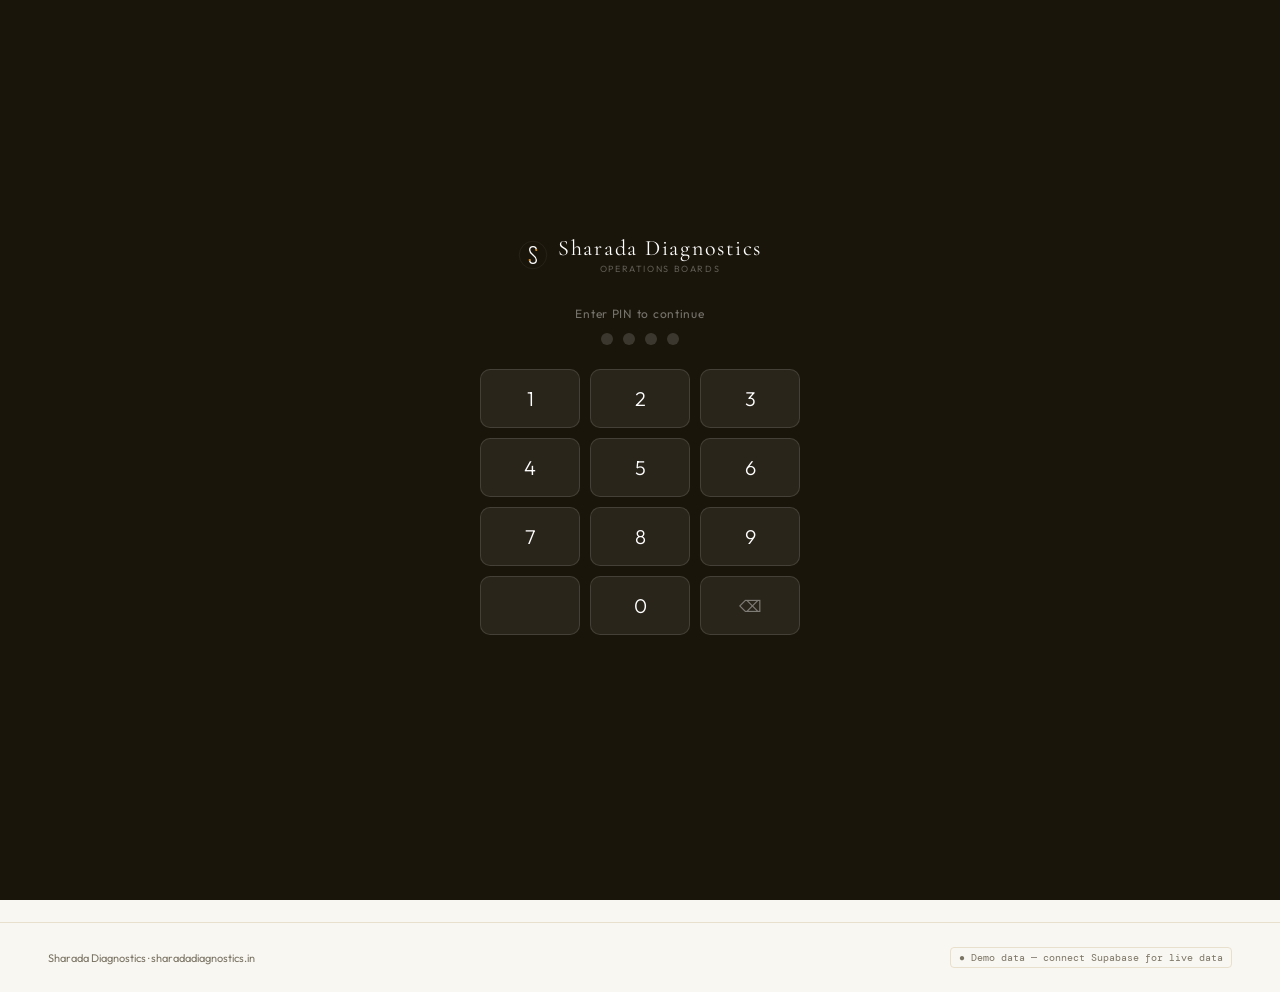
<file: index.html>
<!DOCTYPE html>
<html lang="en">
<head>
<meta charset="UTF-8"><meta name="viewport" content="width=device-width,initial-scale=1">
<title>Sharada Diagnostics — Boards Hub</title>
<link href="https://fonts.googleapis.com/css2?family=Cormorant+Garamond:wght@300;400;500&family=Outfit:wght@300;400;500&family=DM+Mono:wght@400;500&display=swap" rel="stylesheet">
<style>
:root{--teal:#0A5548;--teal2:#136658;--tl:#DCF0E8;--gold:#C98420;--cream:#F9F7F2;--white:#FFFFFF;--ink:#1A150A;--ink3:#7A7464;--brd:#E8E0CC;}
*,*::before,*::after{box-sizing:border-box;margin:0;padding:0}
body{background:var(--cream);font-family:'Outfit',sans-serif;color:var(--ink);-webkit-font-smoothing:antialiased;min-height:100vh;display:flex;flex-direction:column;}
header{background:var(--ink);padding:24px 48px;display:flex;align-items:center;justify-content:space-between;}
.h-logo{display:flex;align-items:center;gap:14px;}
.h-name{font-family:'Cormorant Garamond',serif;font-size:22px;font-weight:400;color:#fff;letter-spacing:.08em;}
.h-sub{font-size:9px;letter-spacing:.2em;text-transform:uppercase;color:rgba(255,255,255,.3);margin-top:2px;}
.h-right{font-family:'DM Mono',monospace;font-size:11px;color:rgba(255,255,255,.25);}
main{flex:1;padding:48px;}
.intro{text-align:center;margin-bottom:48px;}
.intro h1{font-family:'Cormorant Garamond',serif;font-size:40px;font-weight:300;color:var(--teal);letter-spacing:.04em;margin-bottom:8px;}
.intro p{font-size:14px;color:var(--ink3);max-width:500px;margin:0 auto;line-height:1.7;}
.grid{display:grid;grid-template-columns:repeat(3,1fr);gap:16px;max-width:900px;margin:0 auto;}
@media(max-width:640px){.grid{grid-template-columns:1fr 1fr;}}
.card{background:var(--white);border:0.5px solid var(--brd);border-radius:12px;padding:24px;text-decoration:none;color:var(--ink);transition:all .15s;display:flex;flex-direction:column;gap:12px;}
.card:hover{border-color:var(--teal2);box-shadow:0 4px 20px rgba(10,85,72,.1);transform:translateY(-2px);}
.card-icon{width:40px;height:40px;border-radius:10px;display:flex;align-items:center;justify-content:center;}
.card-title{font-size:15px;font-weight:500;}
.card-desc{font-size:12px;color:var(--ink3);line-height:1.6;}
.card-roles{font-size:10px;font-family:'DM Mono',monospace;color:var(--ink3);margin-top:4px;}
.card-arrow{margin-top:auto;font-size:12px;color:var(--teal);font-weight:500;}
.badge{font-size:9px;font-weight:500;padding:2px 7px;border-radius:8px;background:var(--tl);color:var(--teal);margin-left:8px;}
footer{padding:24px 48px;border-top:1px solid var(--brd);display:flex;align-items:center;justify-content:space-between;}
.f-note{font-size:11px;color:var(--ink3);}
.f-mode{font-family:'DM Mono',monospace;font-size:10px;color:var(--ink3);background:var(--cream);border:0.5px solid var(--brd);border-radius:4px;padding:3px 8px;}

/* ── PIN OVERLAY ── */
#pin-overlay{position:fixed;inset:0;background:var(--ink);z-index:999;display:flex;align-items:center;justify-content:center;}
.pin-box{text-align:center;width:320px;}
.pin-logo{display:flex;align-items:center;justify-content:center;gap:10px;margin-bottom:32px;}
.pin-name{font-family:'Cormorant Garamond',serif;font-size:22px;font-weight:400;color:#fff;letter-spacing:.08em;}
.pin-sub{font-size:9px;letter-spacing:.18em;text-transform:uppercase;color:rgba(255,255,255,.3);margin-top:2px;}
.pin-label{font-size:12px;color:rgba(255,255,255,.4);margin-bottom:12px;letter-spacing:.06em;}
.pin-dots{display:flex;justify-content:center;gap:10px;margin-bottom:24px;}
.pin-dot{width:12px;height:12px;border-radius:50%;background:rgba(255,255,255,.15);transition:background .2s;}
.pin-dot.filled{background:#1D9E75;}
.pin-pad{display:grid;grid-template-columns:repeat(3,1fr);gap:10px;}
.pin-btn{background:rgba(255,255,255,.07);border:0.5px solid rgba(255,255,255,.12);border-radius:10px;color:#fff;font-family:'Outfit',sans-serif;font-size:20px;font-weight:300;padding:16px;cursor:pointer;transition:background .15s;}
.pin-btn:hover{background:rgba(255,255,255,.13);}
.pin-btn:active{background:rgba(255,255,255,.2);}
.pin-btn.del{font-size:16px;color:rgba(255,255,255,.4);}
.pin-err{font-size:11px;color:#E24B4A;margin-top:14px;min-height:16px;letter-spacing:.04em;}
</style>
</head>
<body>

<div id="pin-overlay">
  <div class="pin-box">
    <div class="pin-logo">
      <svg width="30" height="30" viewBox="0 0 72 72" fill="none">
        <circle cx="36" cy="36" r="33" stroke="rgba(255,255,255,.2)" stroke-width=".7" fill="none"/>
        <path d="M 44,24 A 8,8 0 0,0 28,24 C 28,36 44,36 44,48 A 8,8 0 0,1 28,48" stroke="white" stroke-width="3.2" stroke-linecap="round" fill="none"/>
        <circle cx="44" cy="24" r="2.6" fill="#C98420"/>
        <circle cx="28" cy="48" r="2.6" fill="#C98420"/>
      </svg>
      <div><div class="pin-name">Sharada Diagnostics</div><div class="pin-sub">Operations Boards</div></div>
    </div>
    <div class="pin-label">Enter PIN to continue</div>
    <div class="pin-dots">
      <div class="pin-dot" id="d0"></div>
      <div class="pin-dot" id="d1"></div>
      <div class="pin-dot" id="d2"></div>
      <div class="pin-dot" id="d3"></div>
    </div>
    <div class="pin-pad">
      <button class="pin-btn" onclick="pinKey('1')">1</button>
      <button class="pin-btn" onclick="pinKey('2')">2</button>
      <button class="pin-btn" onclick="pinKey('3')">3</button>
      <button class="pin-btn" onclick="pinKey('4')">4</button>
      <button class="pin-btn" onclick="pinKey('5')">5</button>
      <button class="pin-btn" onclick="pinKey('6')">6</button>
      <button class="pin-btn" onclick="pinKey('7')">7</button>
      <button class="pin-btn" onclick="pinKey('8')">8</button>
      <button class="pin-btn" onclick="pinKey('9')">9</button>
      <button class="pin-btn" onclick="pinKey('')"></button>
      <button class="pin-btn" onclick="pinKey('0')">0</button>
      <button class="pin-btn del" onclick="pinDel()">⌫</button>
    </div>
    <div class="pin-err" id="pin-err"></div>
  </div>
</div>

<header>
  <div class="h-logo">
    <svg width="36" height="36" viewBox="0 0 72 72" fill="none">
      <g opacity=".15"><path d="M36,8 C40,16 40,26 36,28 C32,26 32,16 36,8" fill="#C98420"/><path d="M36,8 C40,16 40,26 36,28 C32,26 32,16 36,8" fill="#C98420" transform="rotate(90 36 36)"/><path d="M36,8 C40,16 40,26 36,28 C32,26 32,16 36,8" fill="#C98420" transform="rotate(180 36 36)"/><path d="M36,8 C40,16 40,26 36,28 C32,26 32,16 36,8" fill="#C98420" transform="rotate(270 36 36)"/></g>
      <circle cx="36" cy="36" r="33" stroke="rgba(255,255,255,.25)" stroke-width=".7" fill="none"/>
      <path d="M 44,24 A 8,8 0 0,0 28,24 C 28,36 44,36 44,48 A 8,8 0 0,1 28,48" stroke="white" stroke-width="3.2" stroke-linecap="round" fill="none"/>
      <circle cx="44" cy="24" r="2.6" fill="#C98420"/><circle cx="28" cy="48" r="2.6" fill="#C98420"/>
    </svg>
    <div><div class="h-name">Sharada Diagnostics</div><div class="h-sub">Operations Boards</div></div>
  </div>
  <div class="h-right" id="clk"></div>
</header>

<main>
  <div class="intro">
    <h1>Operations Boards</h1>
    <p>Six independent boards — each focused on one area of your business. Open any board directly. Your role determines which boards you can access.</p>
  </div>
  <div class="grid">
    <a class="card" href="boards/patient.html">
      <div class="card-icon" style="background:#DCF0E8">
        <svg width="20" height="20" viewBox="0 0 16 16" fill="none"><circle cx="8" cy="5" r="3" stroke="#0A5548" stroke-width="1.3"/><path d="M2 14c0-3.3 2.7-6 6-6s6 2.7 6 6" stroke="#0A5548" stroke-width="1.3" stroke-linecap="round"/></svg>
      </div>
      <div><div class="card-title">Patient board</div><span class="badge">Live queue</span></div>
      <div class="card-desc">Real-time patient pipeline. Status columns from registered to delivered. Hourly flow, test breakdown, source analysis, full searchable table.</div>
      <div class="card-roles">Access: Owner · Reception</div>
      <div class="card-arrow">Open board →</div>
    </a>
    <a class="card" href="boards/revenue.html">
      <div class="card-icon" style="background:#DCF0E8">
        <svg width="20" height="20" viewBox="0 0 16 16" fill="none"><path d="M2 12l3-4 3 2 3-5 3 2" stroke="#0A5548" stroke-width="1.3" stroke-linecap="round" stroke-linejoin="round"/></svg>
      </div>
      <div><div class="card-title">Revenue board</div><span class="badge">Today / Week / Month</span></div>
      <div class="card-desc">P&L, monthly target tracker, payment mode split, top tests by revenue, cost breakdown. Toggle between today, week and month.</div>
      <div class="card-roles">Access: Owner only</div>
      <div class="card-arrow">Open board →</div>
    </a>
    <a class="card" href="boards/reports.html">
      <div class="card-icon" style="background:#FAEEDA">
        <svg width="20" height="20" viewBox="0 0 16 16" fill="none"><rect x="2" y="1" width="10" height="13" rx="1.5" stroke="#BA7517" stroke-width="1.3"/><path d="M5 5h6M5 8h6M5 11h3" stroke="#BA7517" stroke-width="1.3" stroke-linecap="round"/></svg>
      </div>
      <div><div class="card-title">Reports board</div><span class="badge">Pathologist queue</span></div>
      <div class="card-desc">Turnaround time tracking, pathologist approval queue, abnormal value alerts, TAT trend by day and by test type.</div>
      <div class="card-roles">Access: Owner · Reception · Pathologist</div>
      <div class="card-arrow">Open board →</div>
    </a>
    <a class="card" href="boards/reagent.html">
      <div class="card-icon" style="background:#FCEBEB">
        <svg width="20" height="20" viewBox="0 0 16 16" fill="none"><path d="M6 1v5L2 13a1 1 0 00.9 1.5h10.2A1 1 0 0014 13L10 6V1" stroke="#A32D2D" stroke-width="1.3" stroke-linecap="round"/><path d="M5.5 1h5" stroke="#A32D2D" stroke-width="1.3" stroke-linecap="round"/></svg>
      </div>
      <div><div class="card-title">Reagent board</div><span class="badge">Stock alerts</span></div>
      <div class="card-desc">All 12 reagents tracked with days remaining, daily usage, reorder alerts with supplier contacts, 8-week consumption trend.</div>
      <div class="card-roles">Access: Owner only</div>
      <div class="card-arrow">Open board →</div>
    </a>
    <a class="card" href="boards/doctors.html">
      <div class="card-icon" style="background:#E6F1FB">
        <svg width="20" height="20" viewBox="0 0 16 16" fill="none"><circle cx="6" cy="5" r="2.5" stroke="#185FA5" stroke-width="1.3"/><path d="M1 14c0-2.8 2.2-5 5-5" stroke="#185FA5" stroke-width="1.3" stroke-linecap="round"/><path d="M11 9v6M8 12h6" stroke="#185FA5" stroke-width="1.3" stroke-linecap="round"/></svg>
      </div>
      <div><div class="card-title">Doctor board</div><span class="badge">Referral tracking</span></div>
      <div class="card-desc">Referral leaderboard with trend arrows and vs-previous delta. Visit priority alerts. 8-week trend chart and weekly per-doctor breakdown.</div>
      <div class="card-roles">Access: Owner only</div>
      <div class="card-arrow">Open board →</div>
    </a>
    <a class="card" href="boards/staff.html">
      <div class="card-icon" style="background:#EAF3DE">
        <svg width="20" height="20" viewBox="0 0 16 16" fill="none"><rect x="1" y="1" width="14" height="14" rx="2" stroke="#3B6D11" stroke-width="1.3"/><path d="M1 6h14M6 6v9" stroke="#3B6D11" stroke-width="1.3"/></svg>
      </div>
      <div><div class="card-title">Staff board</div><span class="badge">Attendance + payroll</span></div>
      <div class="card-desc">Daily attendance, clock-in times, task counts, monthly attendance %, performance scores, hourly workload and full payroll view.</div>
      <div class="card-roles">Access: Owner only</div>
      <div class="card-arrow">Open board →</div>
    </a>
  </div>
</main>

<footer>
  <div class="f-note">Sharada Diagnostics · sharadadiagnostics.in</div>
  <div class="f-mode">● Demo data — connect Supabase for live data</div>
</footer>

<script>
// ── PIN ─────────────────────────────────────────────────────
const BOARD_PIN = "9999"; // ← change this to your PIN
let _pin = "";

(function checkAuth() {
  if (sessionStorage.getItem("sd_auth") === "1") {
    document.getElementById("pin-overlay").style.display = "none";
  }
})();

function pinKey(n) {
  if (!n || _pin.length >= 4) return;
  _pin += n;
  updateDots();
  if (_pin.length === 4) setTimeout(checkPin, 150);
}

function pinDel() {
  _pin = _pin.slice(0, -1);
  document.getElementById("pin-err").textContent = "";
  updateDots();
}

function updateDots() {
  for (let i = 0; i < 4; i++) {
    document.getElementById("d" + i).classList.toggle("filled", i < _pin.length);
  }
}

function checkPin() {
  if (_pin === BOARD_PIN) {
    sessionStorage.setItem("sd_auth", "1");
    document.getElementById("pin-overlay").style.display = "none";
  } else {
    document.getElementById("pin-err").textContent = "Incorrect PIN. Try again.";
    _pin = "";
    updateDots();
  }
}

document.addEventListener("keydown", e => {
  if (document.getElementById("pin-overlay").style.display === "none") return;
  if (e.key >= "0" && e.key <= "9") pinKey(e.key);
  if (e.key === "Backspace") pinDel();
});

// ── Clock ────────────────────────────────────────────────────
setInterval(()=>{
  const t=new Date().toLocaleTimeString("en-IN",{hour:"2-digit",minute:"2-digit",second:"2-digit"});
  document.getElementById("clk").textContent=t;
},1000);
</script>
</body>
</html>
</file>
